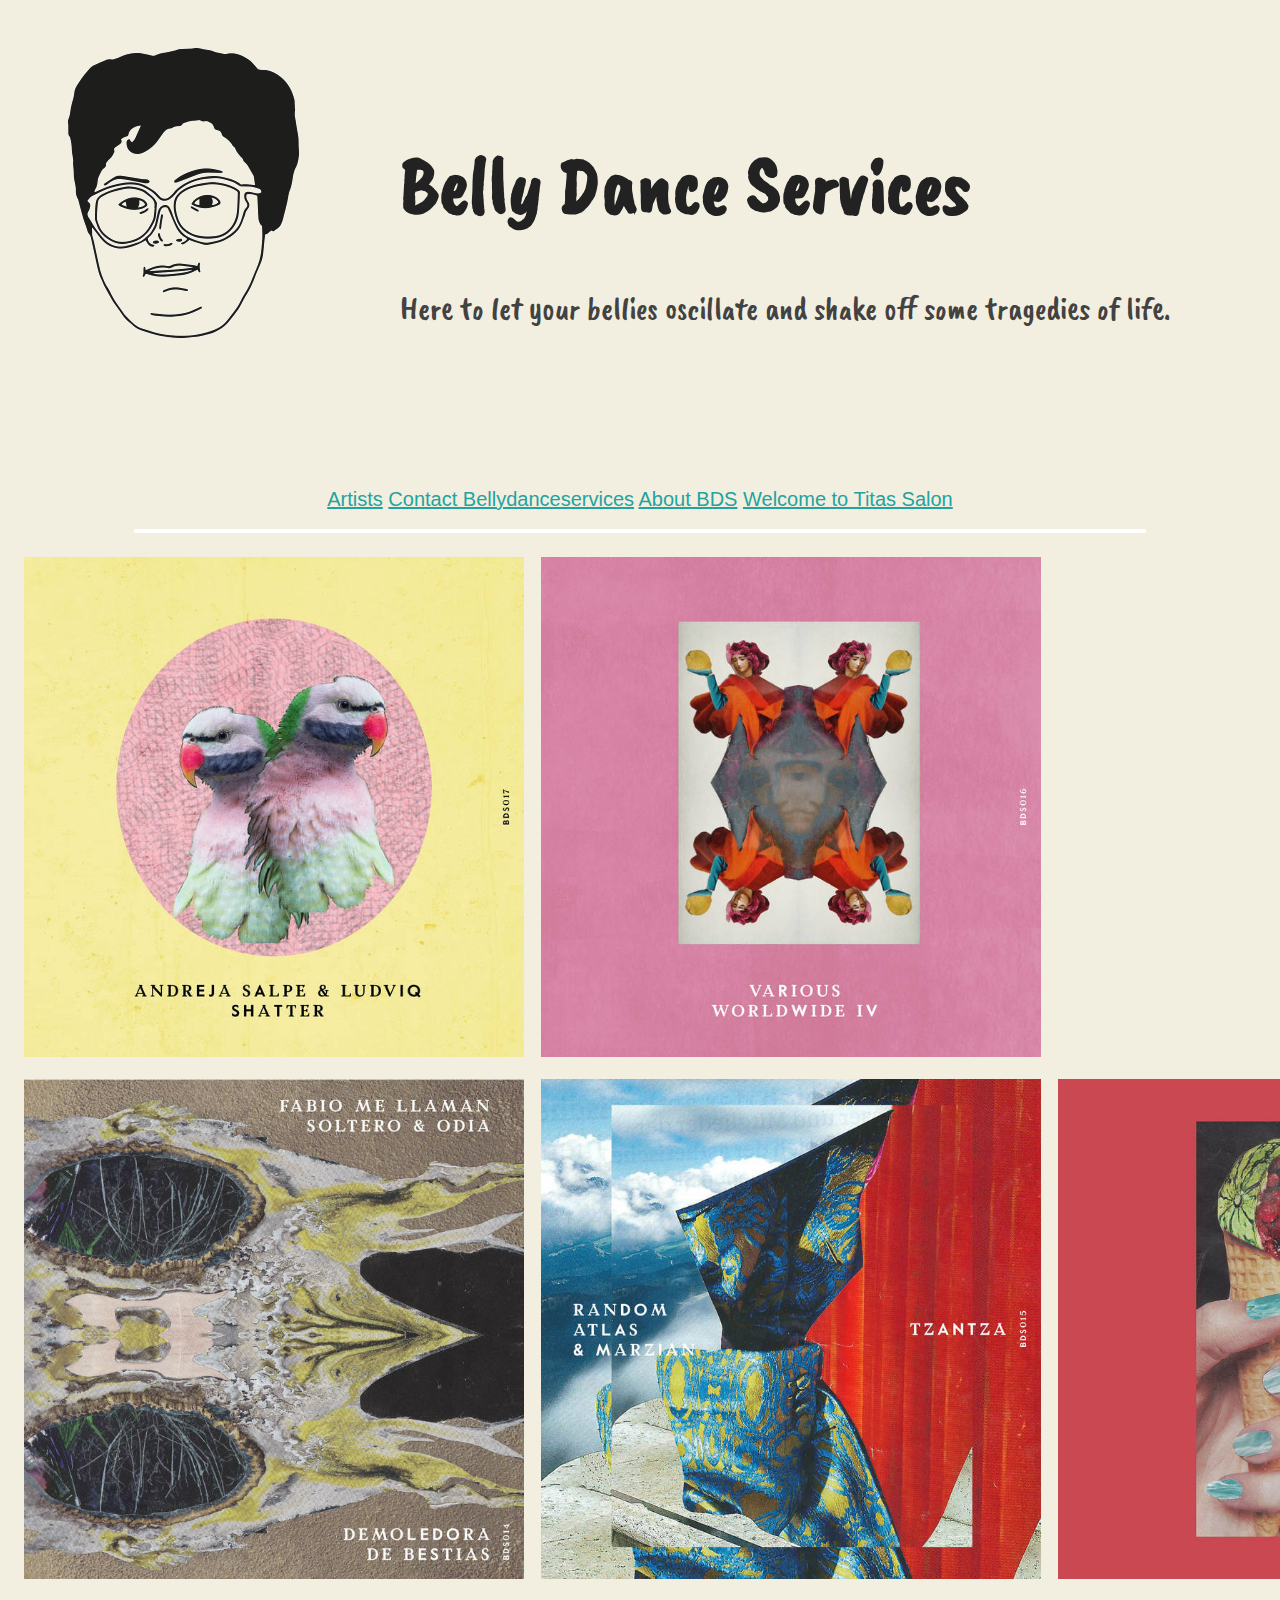
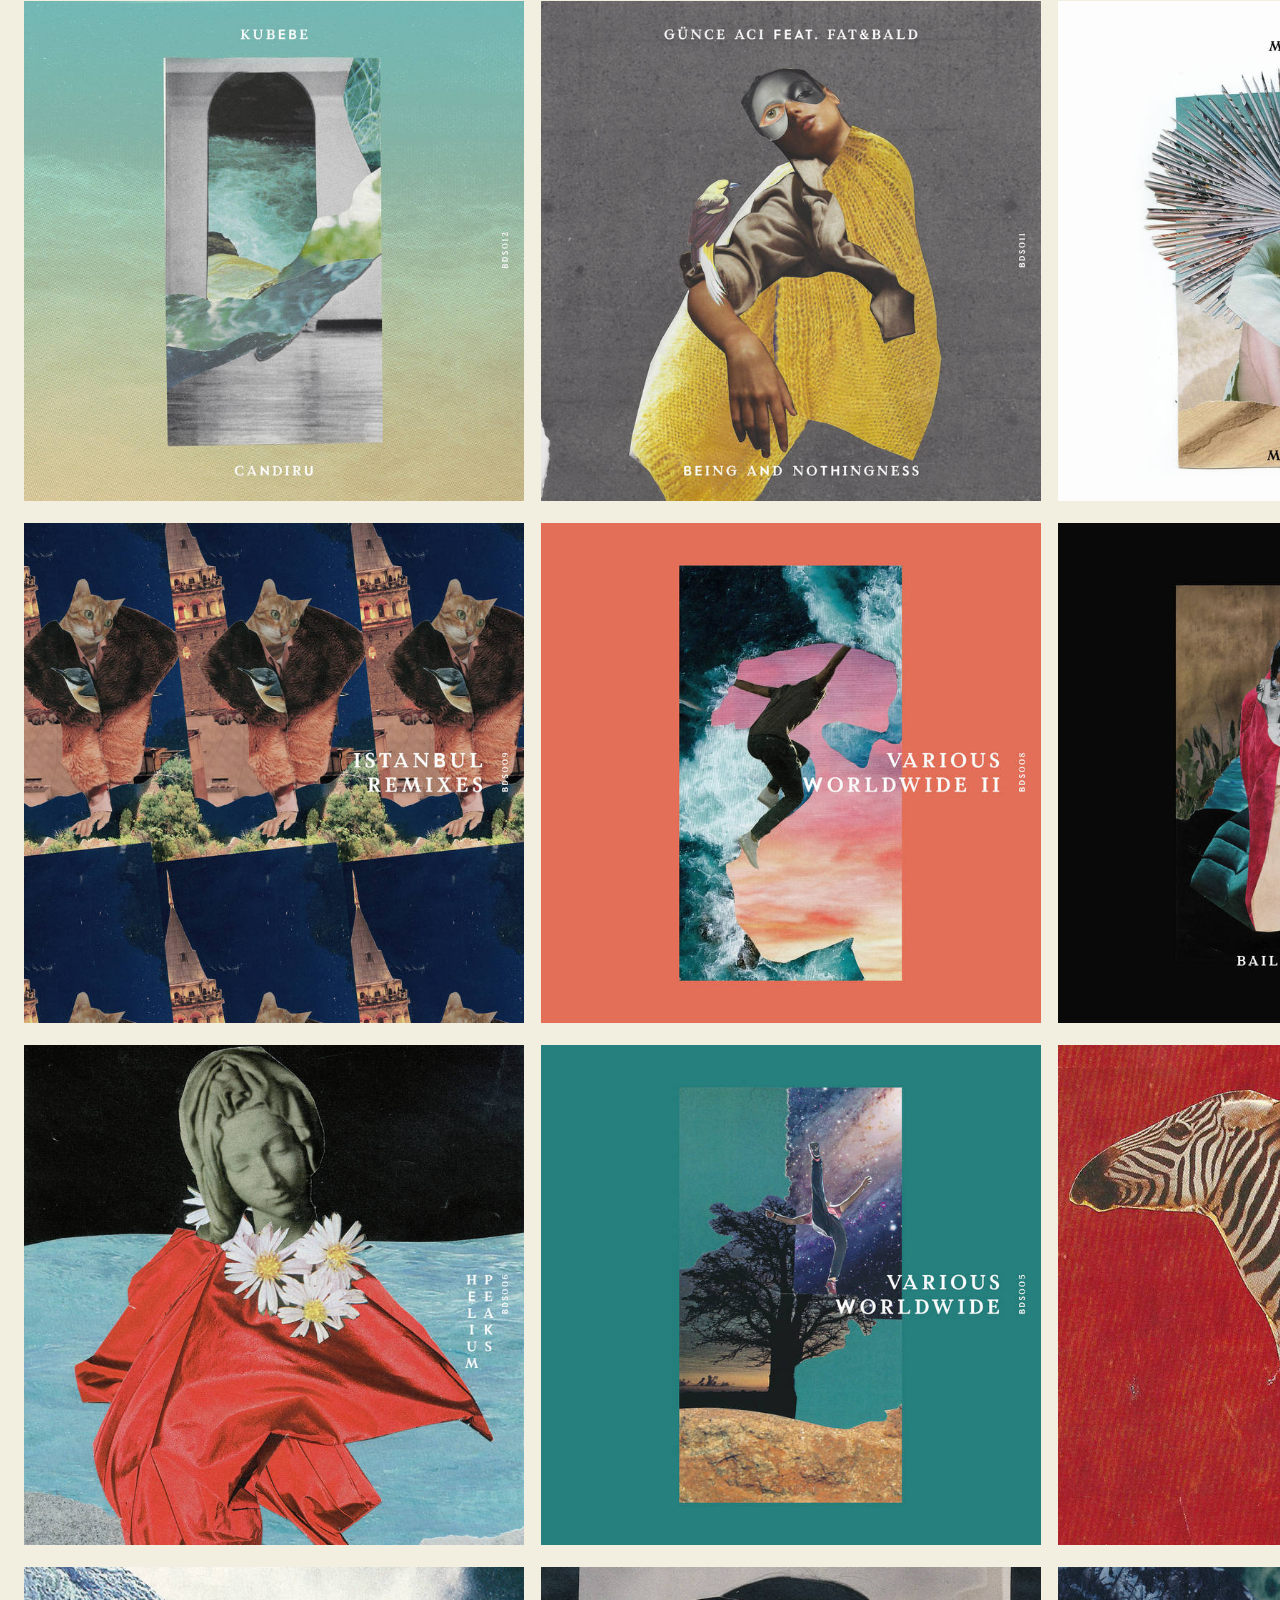
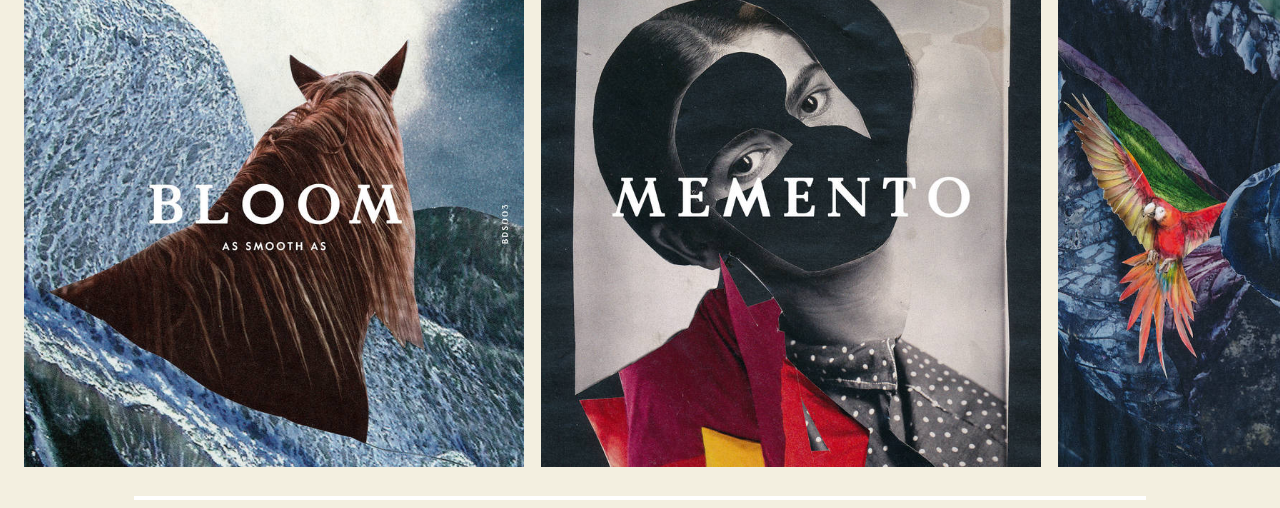
<file: index.html>
<!DOCTYPE html>
<head>
    <meta charset="UTF-8">
    <title>Belly Dance Services</title>
    <link rel="stylesheet" href="CSS/styles.css">
    <link rel="icon" href="images/BDS_logo_head.png">
    <link rel="preconnect" href="https://fonts.googleapis.com">
<link rel="preconnect" href="https://fonts.gstatic.com" crossorigin>
<link href="https://fonts.googleapis.com/css2?family=Caveat+Brush&display=swap" rel="stylesheet">

</head>

<body>
    <div class="container">
        <img class="Tita" src="images/BDS_logo_head.png" alt="TITA">
    </div>
    
     
    <div class="top">
        <h1 id="heading"> Belly Dance Services</h1>
         <p class="subtitle"> Here to let your bellies oscillate and shake off some tragedies of life.</p>
    </div>
   
   <br>

   <div class="sections">

    <a href="artists.html">Artists</a>
    <a href="contact us.html">Contact Bellydanceservices</a>
    <a href="About BDS.html">About BDS</a>
    <a href="Titas Salon.html">Welcome to Titas Salon</a>
    
    </div>
   
    <hr>
   
    <table cellspacing="15">
    <tr>
        <td><a href="https://bellydanceservices.bandcamp.com/album/shatter"</a></li><img src="images/Shatter.jpg" alt="Shatter img" width="500" height="500"</td>
        <td><a href="https://bellydanceservices.bandcamp.com/album/various-worldwide-iv"</a></li><img src="images/Various Worldwide IV.jpg" alt="various-worldwide-iv img" width="500" height="500"</td>

    </tr>
    <tr>
        <td><a href="https://bellydanceservices.bandcamp.com/album/demoledora-de-bestias"</a></li><img src="images/Demoledora De Bestias.jpg" alt="demoledora-de-bestias img" width="500" height="500"</td>
        <td><a href="https://bellydanceservices.bandcamp.com/album/tzantza"</a></li><img src="images/Tzantza.jpg" alt="Tzantza img" width="500" height="500"</td>
        <td><a href="https://bellydanceservices.bandcamp.com/album/various-worldwide-iii"</a></li><img src="images/Various Worldwide III.jpg" alt="various-worldwide-iii img" width="500" height="500"</td>
    </tr>

    <tr>
        <td><a href="https://bellydanceservices.bandcamp.com/album/candiru"</a></li><img src="images/Candiru.jpg" alt="Candiru img" width="500" height="500"</td>
        <td><a href="https://bellydanceservices.bandcamp.com/album/being-and-nothingness"</a></li><img src="images/Being And Nothingness.jpg" alt="Being And Nothingness Cover img" width="500" height="500"</td>
        <td><a href="https://bellydanceservices.bandcamp.com/album/mac-que"</a></li><img src="images/Mac Que.jpg" alt="Mac Que img" width="500" height="500"</td>
    </tr>
    <tr>
        <td><a href="https://bellydanceservices.bandcamp.com/album/istanbul-remixes"</a></li><img src="images/Istanbul Remixes.jpg" alt="Istanbul Remixes img" width="500" height="500"</td>
        <td><a href="https://bellydanceservices.bandcamp.com/album/various-worldwide-ii"</a></li><img src="images/Various Worldwide II.jpg" alt="Various Worldwide II Cover img" width="500" height="500"</td>
        <td><a href="https://bellydanceservices.bandcamp.com/album/baile-muerto"</a></li><img src="images/Baile Muerto.jpg" alt="Baile Muerto img" width="500" height="500"</td>
    </tr>
    <tr>
        <td><a href="https://bellydanceservices.bandcamp.com/album/helium-peaks"</a></li><img src="images/Helium Peaks.jpg" alt="Helium Peaks img" width="500" height="500"</td>
        <td><a href="https://bellydanceservices.bandcamp.com/album/various-worldwide"</a></li><img src="images/Various Worldwide.jpg" alt="Various Worldwide Cover img" width="500" height="500"</td>
        <td><a href="https://bellydanceservices.bandcamp.com/album/max-roland"</a></li><img src="images/MaxRoland.jpg" alt="Max Roland img" width="500" height="500"</td>
    </tr>
    <tr>
        <td><a href="https://bellydanceservices.bandcamp.com/album/bloom"</a></li><img src="images/Bloom.jpg" alt="Bloom Cover img" width="500" height="500"</td>
        <td><a href="https://bellydanceservices.bandcamp.com/album/memento"</a></li><img src="images/Memento.jpg" alt="Memento Cover img" width="500" height="500"</td>
        <td><a href="https://bellydanceservices.bandcamp.com/album/sirisins"</a></li><img src="images/Sirisins.jpg" alt="Sirisins Cover image" width="500" height="500"</td>
    </tr>
    </table>
 <hr>
</body>
</html>
</file>
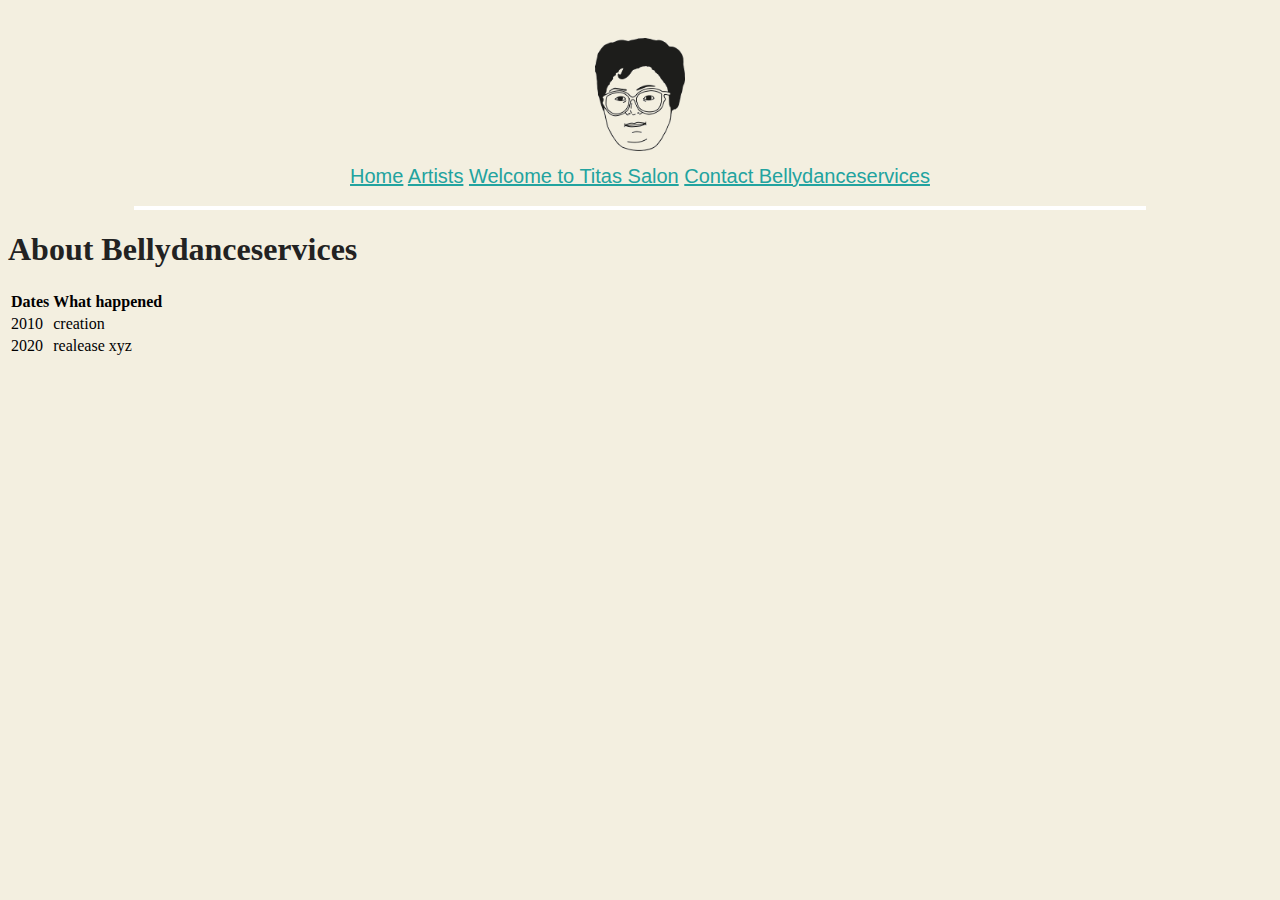
<file: About BDS.html>
<!DOCTYPE html>
<html lang="en">
<head>
    <meta charset="UTF-8">
    <title>About BDS</title>
    <link rel="stylesheet" href="CSS/styles.css"

</head>
<body>
   
    <div class="menue">
        <img src="images/BDS_logo_head.png" alt="TITA" style="width: 90px;padding-top: 30px;">
    </div>


    <div class="sections">

        <a href="index.html">Home</a>
        <a href="artists.html">Artists</a>
        <a href="Titas Salon.html">Welcome to Titas Salon</a>
        <a href="contact us.html">Contact Bellydanceservices</a>

    </div>

    <hr>

    <h1>About Bellydanceservices</h1>
    <table>
        <thead>
            <tr>
                <th>Dates</th>
                <th>What happened</th>
            </tr>
        </thead>
        <tbody>
            <tr>
                <td>2010</td>
                <td>creation</td>
            </tr>
            <tr>
                <td>2020</td>
                <td>realease xyz</td>
        </tbody>
        <tfoot></tfoot>
 
    </table>
    
</body>
</html>
</file>
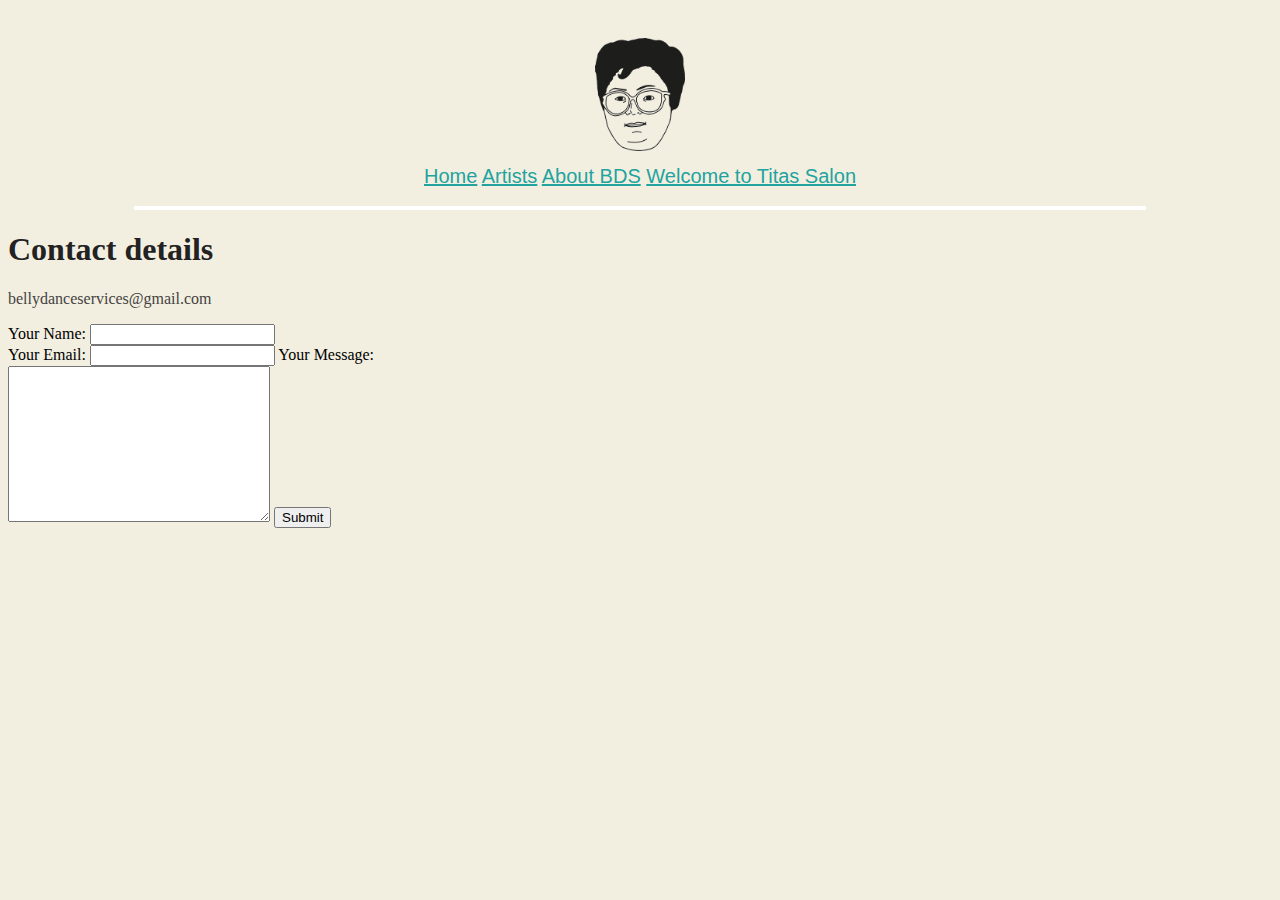
<file: contact us.html>
<!DOCTYPE html>
<html lang="en">
<head>
    <meta charset="UTF-8">
    <title>Contact Bellydanceservices</title>
    <link rel="stylesheet" href="CSS/styles.css"

</head>
<body>
   
    <div class="menue">
        <img src="images/BDS_logo_head.png" alt="TITA" style="width: 90px;padding-top: 30px;">
        
        <div class="sections">

            <a href="index.html">Home</a>
            <a href="artists.html">Artists</a>
            <a href="About BDS.html">About BDS</a>
            <a href="Titas Salon.html">Welcome to Titas Salon</a>
            
        </div>

        <hr>
        
    </div>
 <h1>Contact details</h1>  
 <p>bellydanceservices@gmail.com</p> 


 <form action="mailto:bellydanceservices@gmail.com" method="post" enctype="text/plain">
    <label>Your Name:</label>
    <input type="text" name="YourName" value="">
    <br>
    <label>Your Email:</label>
    <input type="email" name="YourEmail" value="">
    <label>Your Message:</label><br>
    <textarea name="YourMessage" rows="10" cols="30"></textarea>
    <input type="submit" name=""><br>
</form>
</body>
</html>
</file>
<file: CSS/styles.css>
/**************TAG SELECTORS************/

    body {background-color:#F3EFE0;
        font-family: 'Caveat Brush', cursive;
        font-size: 1em;}

    h1{color:#222222;
        font-size: 2rem;}

    p{color: #434242;}

    a {color: #22A39F;}

    image{background-color: #F3EFE0;}

    hr{background-color:#ffffff;
    border-style: none;
    height: 4px;
    width: 80%;}

    


/***********************CLASS SELECTORS************************************/ 
.Tita{background-color: #F3EFE0;
        position: absolute;
        left: 60px;
        top: 40px;}
        
.top{position: absolute;
    top: 80px;
    left: 400px;
        }


.subtitle{font-size: 2rem;}

.container{
    position: relative;
    width: 1500px;
    height: 450px;}

.sections{font-size: 20px;
    font-family: 'Merriweather Sans', sans-serif;
            text-align: center;
            padding: 10px;;}
.menue{text-align: center;}
      
/**************************ID SELECTORS************************************/
#heading{color: #222222;}
#heading{font-size: 80px;}
</file>
